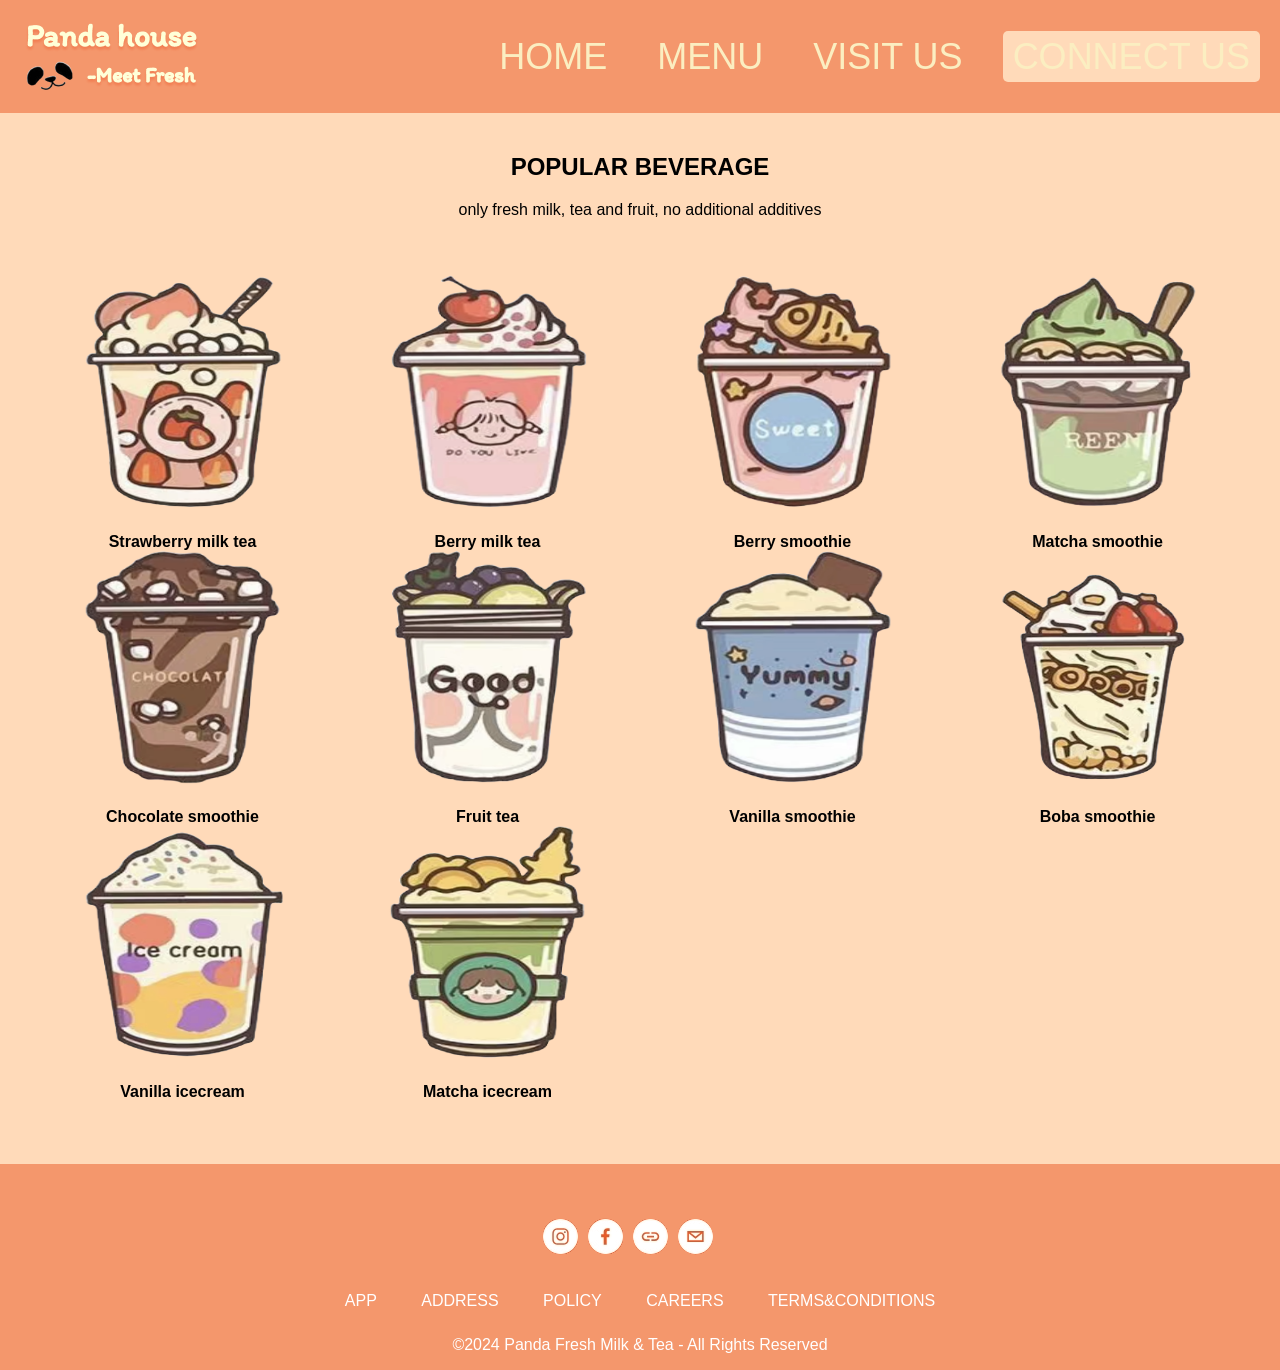
<file: Team9/image/index.html>
<!DOCTYPE html>
<html lang="en">
<head>
<meta charset="UTF-8">
<meta name="viewport" content="width=device-width, initial-scale=1.0">
<link rel="stylesheet" href="styles.css">
<title>Panda House - Fresh Beverages</title>
</head>
<body>
  <header>
    <div class="navbar">
        <div class="logo">
          <a href="p.html">
          <img src="logo2.png" alt="logo">
        </div>
        <div class="nav-links">
          <a href="#home" class="active">HOME</a>
          <a href="#menu">MENU</a>
          <a href="panda house.html">VISIT US</a>
          <a href="#connect" class="connect-button">CONNECT US</a>
        </div>
      </div>
      
  </header>

  <main>
    <section class="popular-beverages">
      
     
      <h2>POPULAR BEVERAGE</h2>
      <p>only fresh milk, tea and fruit, no additional additives</p>

      <div class="beverage-container">
        <!-- Repeat this block for each beverage -->
        <div class="beverage-item">
          <div class="aaaa">
          <img src="Strawberry milk tea.png" alt="Strawberry Milk Tea">
          </div>
          <p>Strawberry milk tea</p>
        </div>
        <div class="beverage-item">
          <div class="aaaa">
            <img src="Berry milk tea.png" alt="Berry milk tea">
          </div>    
            <p>Berry milk tea</p>
        </div>
        <div class="beverage-item">
          <div class="aaaa">
            <img src="Berry smoothie.png" alt="Berry smoothie">
          </div>    
            <p>Berry smoothie</p>
        </div>
        <div class="beverage-item">
          <div class="aaaa">
            <img src="Matcha smoothie.png" alt="Matcha smoothie">
          </div>    
            <p>Matcha smoothie</p>
        </div>
        <div class="beverage-item">
          <div class="aaaa">
            <img src="Chocolate smoothie.png" alt="Chocolate smoothie">
          </div>    
            <p>Chocolate smoothie</p>
        </div>
        <div class="beverage-item">
          <div class="aaaa">
            <img src="Fruit tea.png" alt="Fruit tea">
          </div>    
            <p>Fruit tea</p>
        </div>
        <div class="beverage-item">
          <div class="aaaa">
            <img src="Vanilla smoothie.png" alt="Vanilla smoothie">
          </div>    
            <p>Vanilla smoothie</p>
        </div>
        <div class="beverage-item">
          <div class="aaaa">
            <img src="Boba smoothie.png" alt="Boba smoothie">
          </div>
                  <p>Boba smoothie</p>
        </div>
         <div class="beverage-item">
          <div class="aaaa">
            <img src="Vanilla icecream.png" alt="Vanilla icecream">
          </div>    
            <p>Vanilla icecream</p>
         </div>
         <div class="beverage-item">
          <div class="aaaa">
            <img src="Macha icecream.png" alt="Matcha icecream">
          </div>
                  <p>Matcha icecream</p>
         </div>
      </div>
    </section>
  </main>

  <footer>
    <footer class="footer">
        <div class="footer-content">


          <a href="#instagram"><img src="INS.png" alt="Instagram"></a>
          <nav class="footer-nav">
            <a href="#app">APP</a>
            <a href="#address">ADDRESS</a>
            <a href="#policy">POLICY</a>
            <a href="#careers">CAREERS</a>
            <a href="#terms">TERMS&CONDITIONS</a>
        
          </nav>
      
            
    
          <p class="copyright-text">&copy;2024 Panda Fresh Milk & Tea - All Rights Reserved</p>
        </div>
      </footer>
      
    </div>
    </div>
  </footer>
</body>
</html>
</file>
<file: Team9/image/styles.css>
body {
  font-family: 'Arial', sans-serif;
  margin: 0;
  padding: 0;
}

.navbar {
  background-color: #f4976c;
  display: flex;
  justify-content: space-between;
  align-items: center;
  padding: 0 10px;
  overflow: hidden;
}

.nav-links {
  font-size: 36px;
  color: #fbeec1;
}

.nav-links a {
  text-decoration: none;
  color: #fbeec1;
  margin: 0 10px;
  padding: 5px 10px;
  border-radius: 5px;
  transition: background-color 0.3s;
}

.connect-button {
  background-color: #FFDAB9;
  padding: 10px 15px;
  transition: background-color 0.3s;
}

.connect-button:hover {
  background-color: #FFC085;
}

.popular-beverages {
  text-align: center;
  padding: 20px;
  background-color: #FFDAB9;
}

.popular-beverages h1,
.popular-beverages h2,
.popular-beverages p {
  color: #000000;
}

.beverage-container {
  display: grid;
  grid-template-columns: repeat(4, 1fr);
  grid-gap: 20px;
  margin: 20px;
  margin-bottom: 100px
}

.beverage-item {
  display: flex;
  flex-direction: column;
  align-items: center;
  margin: 10px;
  text-align: center;
  min-width: 150px;
  height: 235px;
}

.beverage-item img {
  width: 200px;
  padding:10px;
  margin:15px;
  height: 235px;
  margin-bottom: 10px;
}

.beverage-item p {
  margin-top: auto;
  font-weight: bold;
}

.footer {
  background-color: #f4976c;
  padding-top: 20px;
  color: white;
  text-align: center;
  clear: both;
  margin-top: 0px;
  overflow: auto;
}

.footer-content {
  display: flex;
  flex-direction: column;
  align-items: center;
  justify-content: center;
}

.footer-nav,
.social-links {
  margin-bottom: 10px;
}

.footer-nav a,
.social-links a {
  color: white;
  text-decoration: none;
  margin: 0 10px;
  padding: 5px 10px;
  font-size: 16px;
  transition: color 0.3s;
}

.social-links img {
  width: 24px;
  margin: 0 10px;
}

/* 响应式布局调整 */
@media (max-width: 1024px) {
  .navbar,
  .footer-content {
    flex-direction: column;
  }

  .nav-links {
    padding-top: 10px;
  }

  .beverage-container {
    grid-template-columns: repeat(1fr);
     margin-bottom: 50px;
  }
}

@media (max-width: 768px) {
  .beverage-container {
    grid-template-columns: 1fr;
  }
}

@media (max-width: 768px) {
  .navbar a:hover,
  .footer-nav a:hover {
    background-color: transparent;
    color: #FFD700;
  }
}
</file>
<file: Team 9/Milk-tea-main/Milk-tea-main/styles.css>
body {
  font-family: 'Arial', sans-serif;
  margin: 0;
  padding: 0;
}

.navbar {
  background-color: #f4976c;
  display: flex;
  justify-content: space-between;
  align-items: center;
  padding: 0 10px;
  overflow: hidden;
}

.nav-links {
  font-size: 36px;
  color: #fbeec1;
}

.nav-links a {
  text-decoration: none;
  color: #fbeec1;
  margin: 0 10px;
  padding: 5px 10px;
  border-radius: 5px;
  transition: background-color 0.3s;
}

.connect-button {
  background-color: #FFDAB9;
  padding: 10px 15px;
  transition: background-color 0.3s;
}

.connect-button:hover {
  background-color: #FFC085;
}

.popular-beverages {
  text-align: center;
  padding: 20px;
  background-color: #FFDAB9;
}

.popular-beverages h1,
.popular-beverages h2,
.popular-beverages p {
  color: #000000;
}

.beverage-container {
  display: grid;
  grid-template-columns: repeat(4, 1fr);
  grid-gap: 20px;
  margin: 20px;
  margin-bottom: 100px
}

.beverage-item {
  display: flex;
  flex-direction: column;
  align-items: center;
  margin: 10px;
  text-align: center;
  min-width: 150px;
  height: 235px;
}

.beverage-item img {
  width: 200px;
  padding:10px;
  margin:15px;
  height: 235px;
  margin-bottom: 10px;
}

.beverage-item p {
  margin-top: auto;
  font-weight: bold;
}

.footer {
  background-color: #f4976c;
  padding-top: 20px;
  color: white;
  text-align: center;
  clear: both;
  margin-top: 0px;
  overflow: auto;
}

.footer-content {
  display: flex;
  flex-direction: column;
  align-items: center;
  justify-content: center;
}

.footer-nav,
.social-links {
  margin-bottom: 10px;
}

.footer-nav a,
.social-links a {
  color: white;
  text-decoration: none;
  margin: 0 10px;
  padding: 5px 10px;
  font-size: 16px;
  transition: color 0.3s;
}

.social-links img {
  width: 24px;
  margin: 0 10px;
}

/* 响应式布局调整 */
@media (max-width: 1024px) {
  .navbar,
  .footer-content {
    flex-direction: column;
  }

  .nav-links {
    padding-top: 10px;
  }

  .beverage-container {
    grid-template-columns: repeat(1fr);
     margin-bottom: 50px;
  }
}

@media (max-width: 768px) {
  .beverage-container {
    grid-template-columns: 1fr;
  }
}

@media (max-width: 768px) {
  .navbar a:hover,
  .footer-nav a:hover {
    background-color: transparent;
    color: #FFD700;
  }
}
</file>
